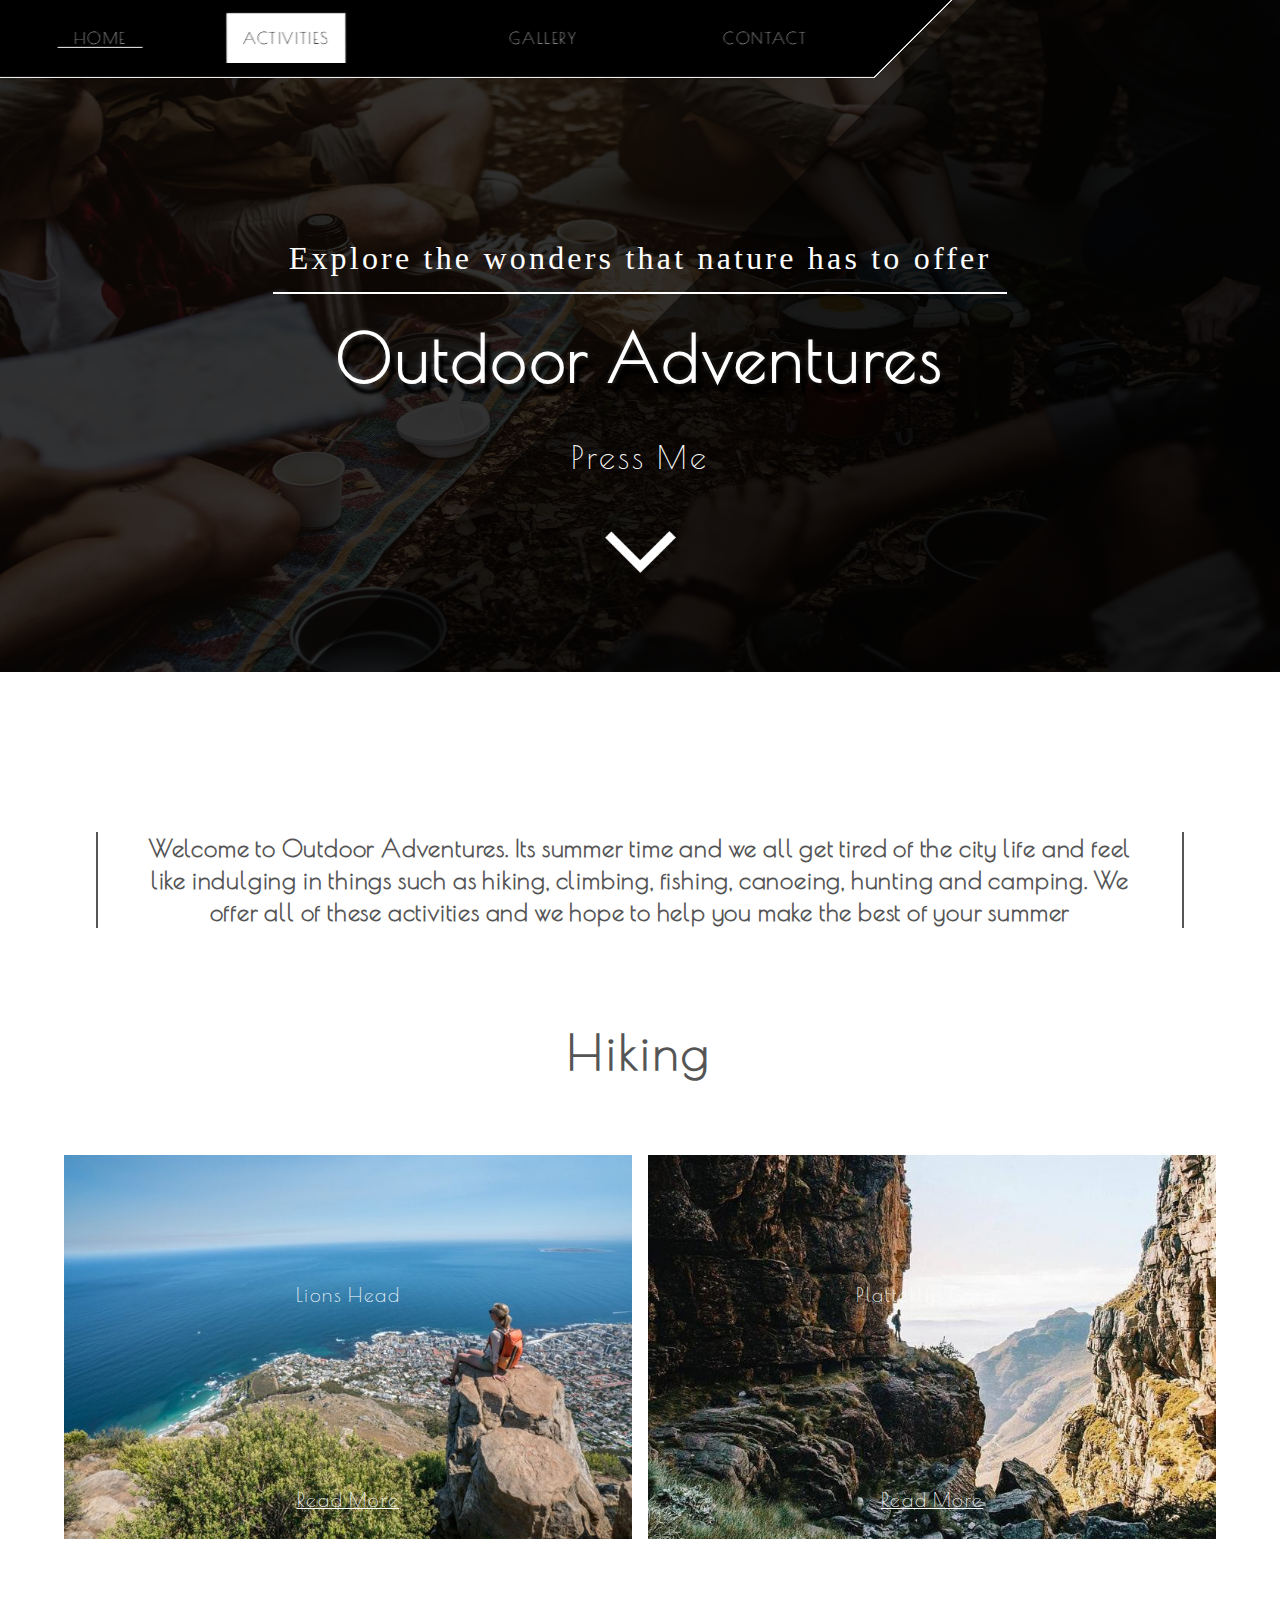
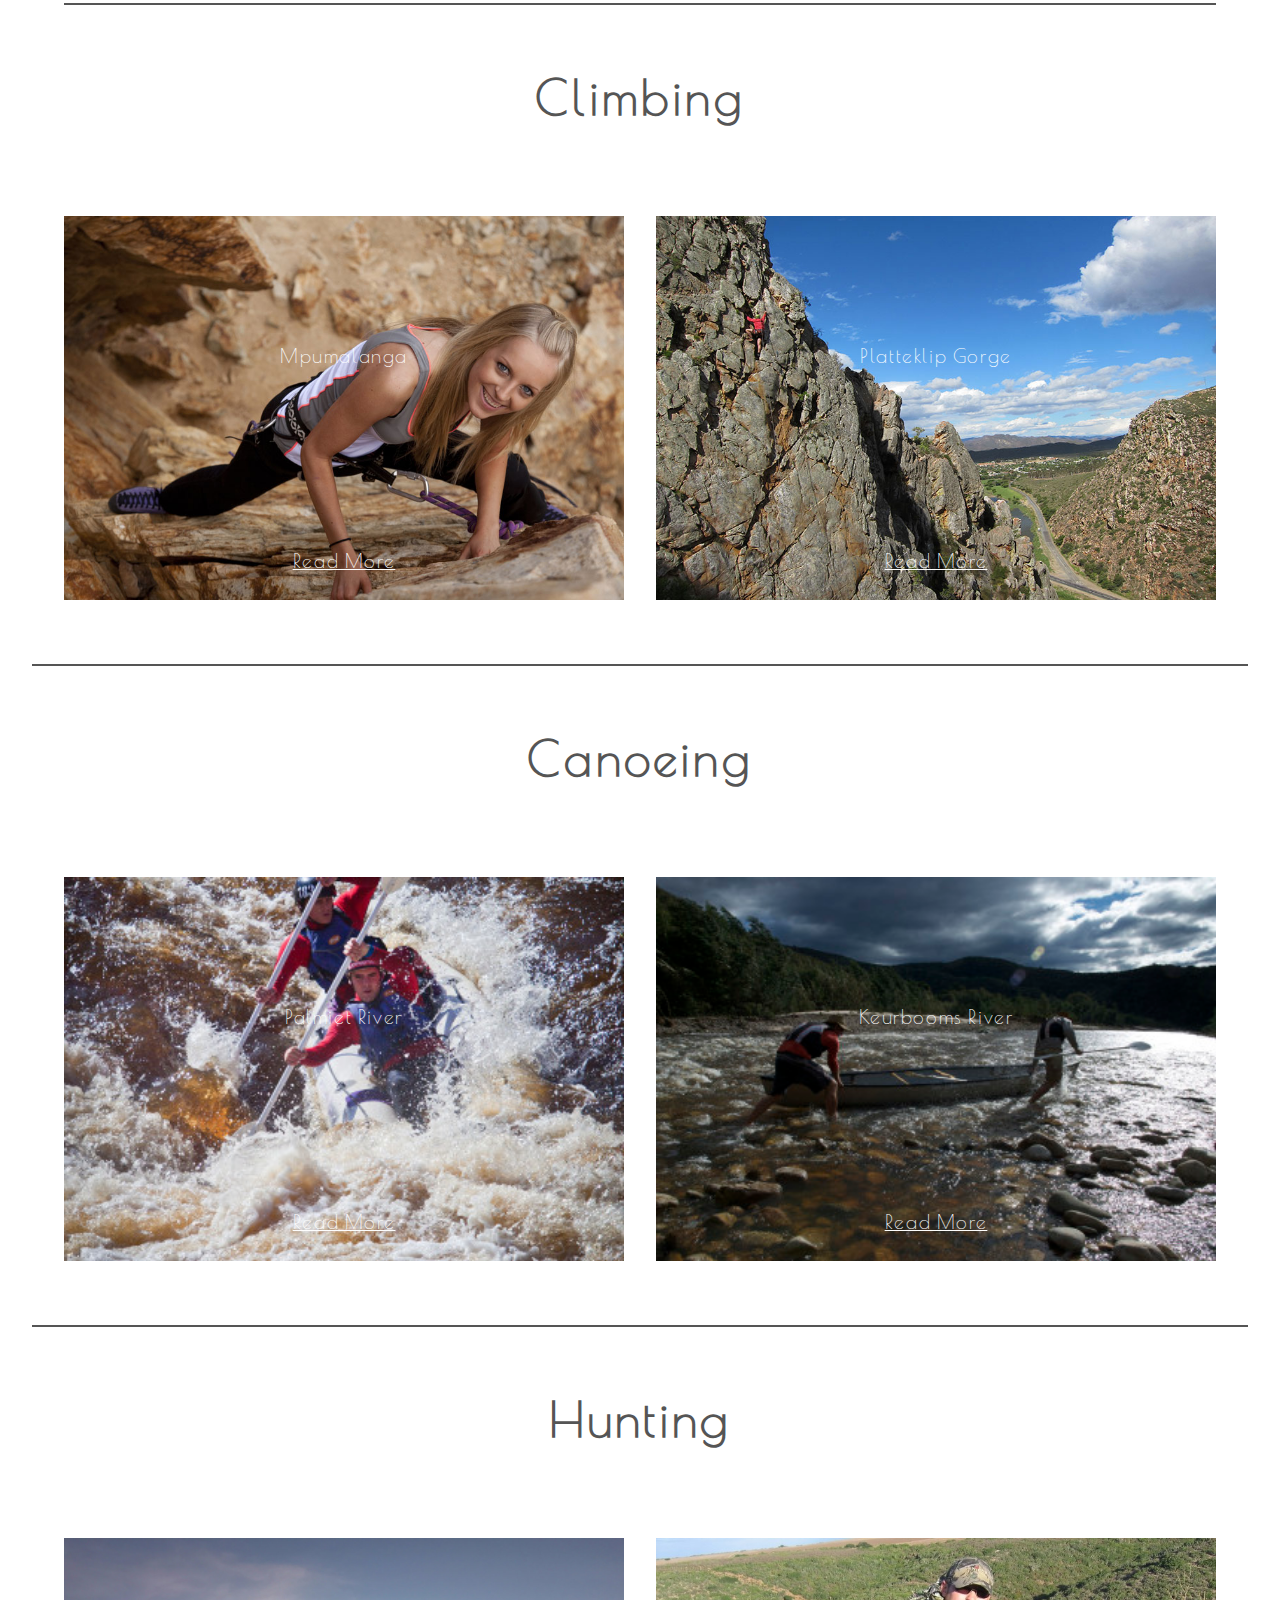
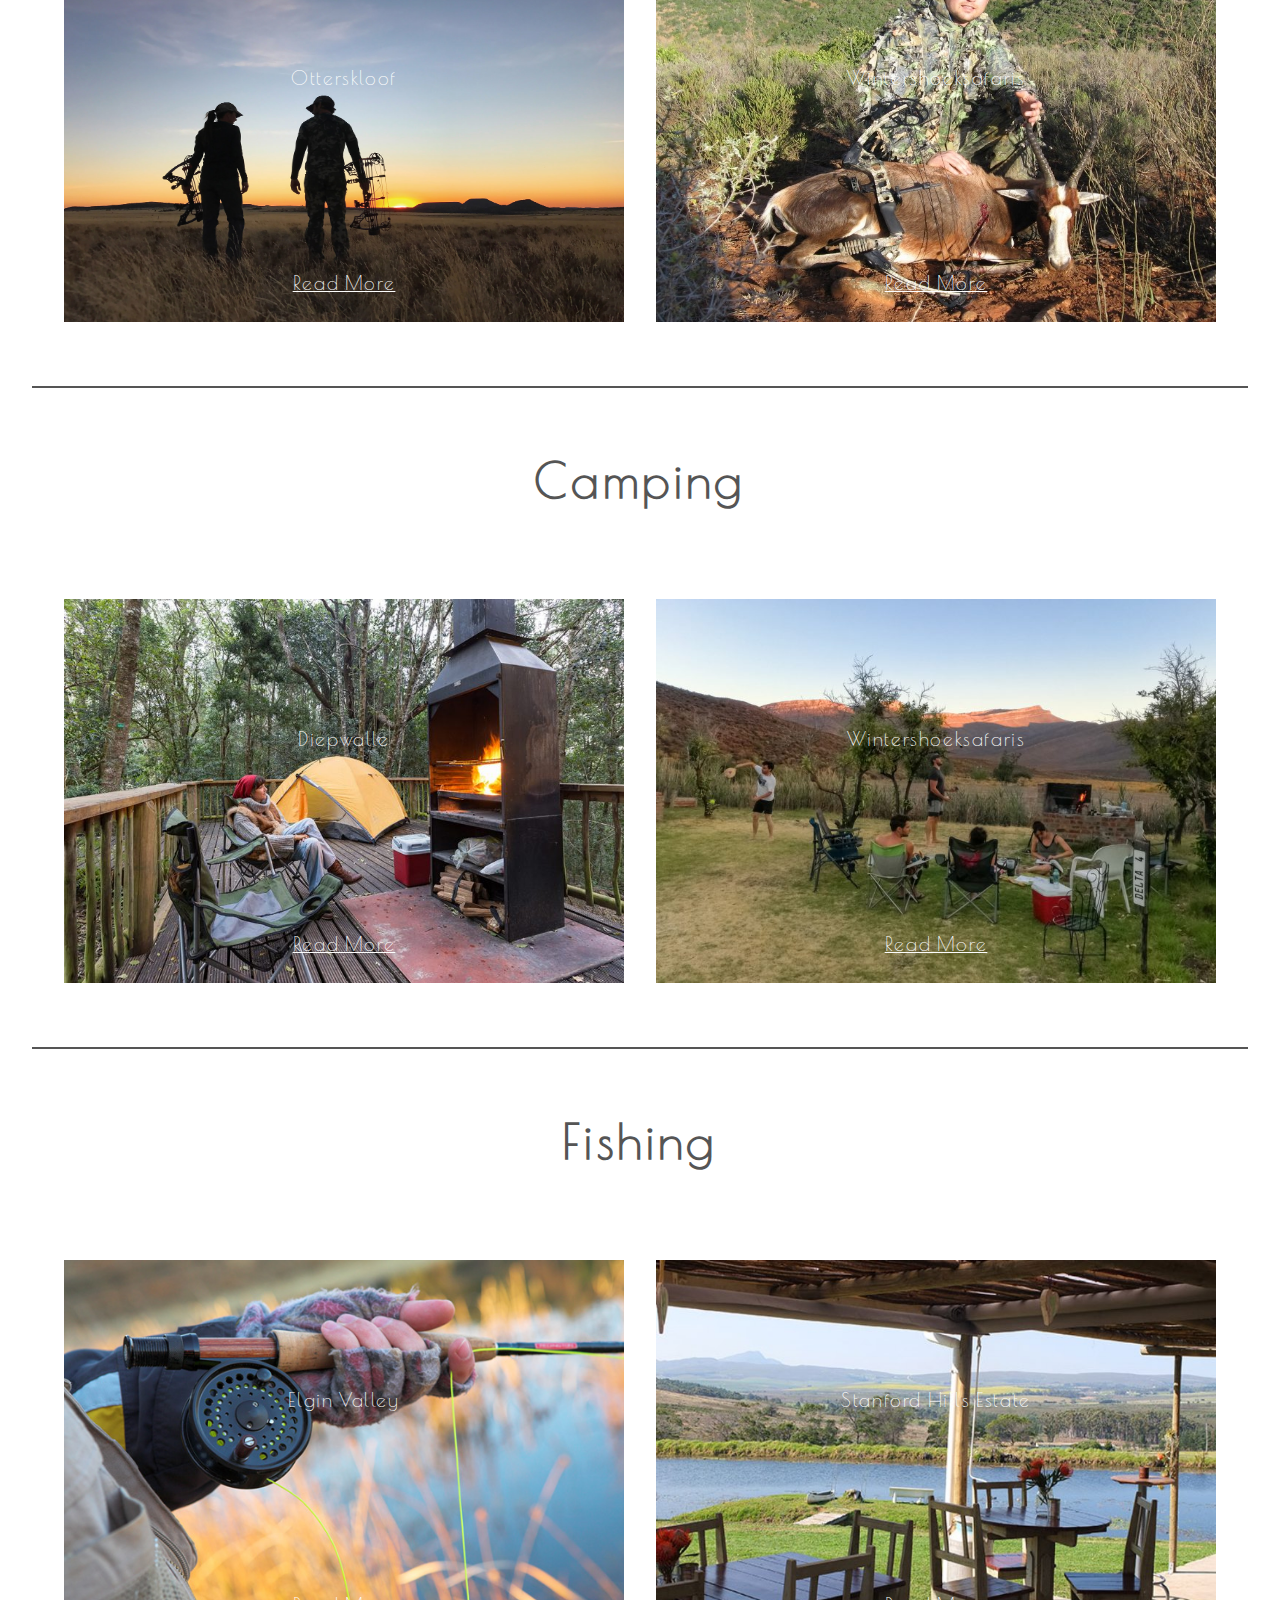
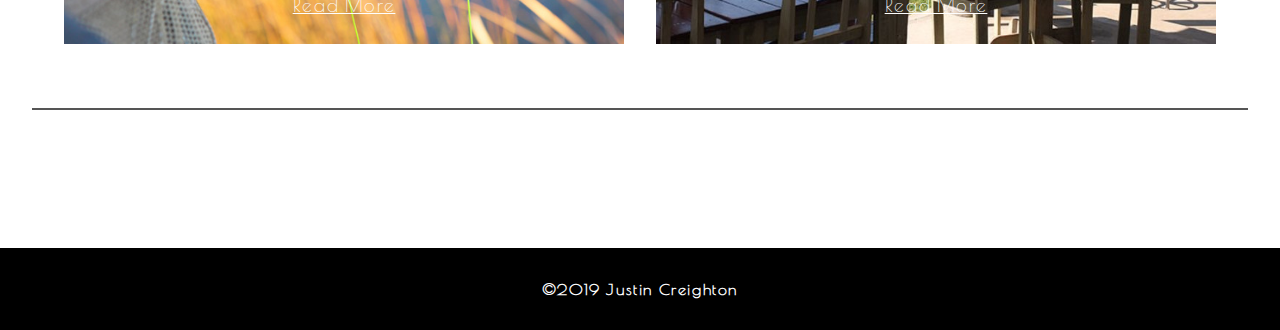
<file: index.html>
<!DOCTYPE html>
<html lang="en">
<head>
    <meta charset="UTF-8">
    <meta name="viewport" content="width=device-width, initial-scale=1.0">
    <meta http-equiv="X-UA-Compatible" content="ie=edge">
    <title>Outdoor Adventures</title>
    <link rel="stylesheet" href="css/main.css">
    <link href="https://fonts.googleapis.com/css?family=Roboto" rel="stylesheet">
    <link href="https://fonts.googleapis.com/css?family=Fredoka+One|Poiret+One" rel="stylesheet">
    <link rel="stylesheet" href="https://use.fontawesome.com/releases/v5.7.1/css/all.css" integrity="sha384-fnmOCqbTlWIlj8LyTjo7mOUStjsKC4pOpQbqyi7RrhN7udi9RwhKkMHpvLbHG9Sr" crossorigin="anonymous">
</head>
<body class="home-page">
    <div class="wrapper">
        <div class="navbar-toggle" onclick="navToggle()">
            <i class="fas fa-ellipsis-h"></i>
        </div>
        <header class="main-header">
            <nav class="navbar" id="navbar">
                <ul>
                    <li>
                        <a class="active" href="#">home</a>
                    </li>
                    <div class="dropdown">
                        <a href="#"><span class="menu">activities</span></a>
                        <div class="dropdown-content">
                            <a href="#hiking">hiking</a>
                            <a href="#climbing">climbing</a>
                            <a href="#canoe">canoeing</a>
                            <a href="#hunting">hunting</a>
                            <a href="#camping">camping</a>
                            <a href="#fishing">fishing</a>
                        </div>
                    </div> 
                    <li>
                        <a href="gallery.html">gallery</a>
                    </li>
                    <li>
                        <a href="contact.html">contact</a>
                    </li>
                </ul>
            </nav>
            <div class="heading">
                <span class="main-title">Explore the wonders that nature has to offer</span>
                <h1 class="main-heading">Outdoor Adventures</h1>
                <div class="down">
                    <p>Press Me</p>
                    <a href="#intro"><img class="arrow" src="images/icons/white-down-arrow-png-2.png" alt="Down arrow"></a>
                </div>
            </div>    
        </header>

        <main id="intro" class="hiking">
            <p class="intro">
                Welcome to Outdoor Adventures. Its summer time and we all get tired of the city life and feel like indulging in things such  as hiking, climbing, fishing, canoeing, hunting and camping. We offer all of these activities and we hope to help you make the best of your summer
            </p>

            <!-- THIS SECTIONS IS FOR THE HIKING ACTIVITIES AND INFORMATIONS -->

            <h2 id="hiking" class="heading-1">Hiking</h2>
            <div class="box-1 bg-1">
                <div class="act-1">
                    <p class="slide">Lions Head</p>
                    <p class="info">The distinct slope next to Table Mountain known as Lion’s Head offers magnificent views of the city, Table Bay and the     Atlantic Ocean, making it a top spot for Instagrammers.
                    </p>
                    <p class="read-more">
                        <a href="https://www.sa-venues.com/activities/hiking.php">Read More</a>
                    </p>
                </div>
            </div>    
            <div class="box-2 bg-2">
                <div class="act-2">
                    <p class="slide">Platteklip Gorge</p>
                    <p class="info">Probably the second most well-known hiking trail in Cape Town (after Lion’s Head), Platteklip is not so easygoing,         despite its popularity.
                    </p>
                    <p class="read-more">
                        <a href="https://www.sa-venues.com/activities/hiking.php">Read More</a>
                    </p>
                </div>
            </div>   
        </main>




        <!-- THIS SECTION IS FOR THE CLIMBING ACTIVITIES AND INFORMATION -->

        <main class="activities">
            <h2 id="climbing" class="headings">Climbing</h2>
            <div class="content-1 bg-3">
                <div class="act-3">
                    <p class="slide">Mpumalanga</p>
                    <p class="info">Visitors from all over the world flock to Mpumalanga which offers some of the best rock climbing in the world and           contains the famed Waterval Boven Mountain.
                    </p>
                    <p class="read-more">
                        <a href="https://www.sa-venues.com/activities/rock-climbing.php">Read More</a>
                    </p>
                </div>
            </div>    

            <div class="content-2 bg-4">
                <div class="act-4">
                    <p class="slide">Platteklip Gorge</p>
                    <p class="info">Rock climbing is a firm favourite amongst outdoor enthusiasts as it boasts the splendour of the natural environ while       making little or no negative impact on the land, water or air. 
                    </p>
                    <p class="read-more">
                        <a href="https://www.sa-venues.com/activities/rock-climbing.php">Read More</a>
                    </p>
                </div>
            </div>  
        </main> 




        <!-- THIS SECTION FOR CANOEING -->

        <main class="activities">
            <h2 id="canoe" class="headings">Canoeing</h2>
            <div class="content-1 bg-5">
                <div class="act-5">
                    <p class="slide">Palmiet River</p>
                    <p class="info">The scenery is breathtaking as the mountains tower over you, and the lush green nature reserve stretches as far as the     eye can see. 
                    </p>
                    <p class="read-more">
                        <a href="https://www.sa-venues.com/activities/canoeing.php">Read More</a>
                    </p>
                </div>
                
            </div>    
            <div class="content-2 bg-6">
                <div class="act-6">
                    <p class="slide">Keurbooms River</p>
                    <p class="info">Keurbooms River Nature Reserve, a World Heritage Site, is an exquisite, small reserve of just 740 hectares located in      the lush Garden Route region just outside Plettenberg Bay.
                    </p>
                    <p class="read-more">
                        <a href="https://www.sa-venues.com/activities/canoeing.php">Read More</a>
                    </p>
                </div>
                
            </div>  
        </main>




        <!-- THIS SECTION IS FOR HUNTING -->

        <main class="activities">
            <h2 id="hunting" class="headings">Hunting</h2>
            <div class="content-1 bg-7">
                <div class="act-7">
                    <p class="slide">Otterskloof</p>
                    <p class="info">The scenery is breathtaking as the mountains tower over you, and the lush green nature reserve stretches as far as the      eye can see. 
                    </p>
                    <p class="read-more">
                        <a href="http://sahunting.co.za/portfolio-type/western-cape-01/">Read More</a>
                    </p>
                </div>
                
            </div>    
            <div class="content-2 bg-8">
                <div class="act-8">
                    <p class="slide">Wintershoeksafaris</p>
                    <p class="info">Wintershoek Safaris offers the dedicated bow hunter some of the best bow hunting that Southern Africa has to offer.
                    </p>
                    <p class="read-more">
                        <a href="http://sahunting.co.za/portfolio-type/western-cape-01/">Read More</a>
                    </p>
                </div>
            </div>  
        </main>




        <!-- THIS IS THE SECTION FOR CAMPING -->

        <main class="activities">
            <h2 id="camping" class="headings">Camping</h2>
            <div class="content-1 bg-9">
                <div class="act-9">
                    <p class="slide">Diepwalle</p>
                    <p class="info">
                        Deep inside the Knysna forest, 10 beautifully constructed wooden decks perch beneath the indigenous canopy. 
                    </p>
                    <p class="read-more">
                        <a href="https://www.sa-venues.com/caravan_parks_camping.html">Read More</a>
                    </p>
                </div>
               
            </div>    
            <div class="content-2 bg-10">
                <div class="act-10">
                    <p class="slide">Wintershoeksafaris</p>
                    <p class="info">
                        Fancy a beautiful camping weekend, but could do without the prep? Cederberg Oasis is your answer. 
                    </p>
                    <p class="read-more">
                        <a href="https://www.sa-venues.com/caravan_parks_camping.html">Read More</a>
                    </p>
                </div>
            </div>  
        </main>




        <!-- THIS IS THE SECTION FOR FISHING -->

        <main class="activities">
            <h2 id="fishing" class="headings">Fishing</h2>
            <div class="content-1 bg-11">
                <div class="act-11">
                    <p class="slide">Elgin Valley</p>
                    <p class="info">
                        Should you dare to see if you could ever catch your own lunch try cast a line at one of the three trout dams stoked with Rainbow Trout. 
                    </p>
                    <p class="read-more">
                        <a href="https://www.sa-venues.com/south-africa-fishing-lodges.htm">Read More</a>
                    </p>
                </div>
               
            </div>    
            <div class="content-2 bg-12">
                <div class="act-12">
                    <p class="slide">Stanford Hills Estate</p>
                    <p class="info">Take a bit of a drive further out to the Stanford Hills Estate, located on the Weltevreden Farm as it will be a great      getaway opportunity for the whole family.
                    </p>
                    <p class="read-more">
                        <a href="https://www.sa-venues.com/south-africa-fishing-lodges.htm">Read More</a>
                    </p>
                </div>
               
            </div>  
        </main>
        <!-- THIS IS THE FOOTER -->
        <footer>
            <p>&copy;2019 Justin Creighton</p>
        </footer>
    </div>

    <script src="js/main.js"></script>
</body>
</html>
</file>
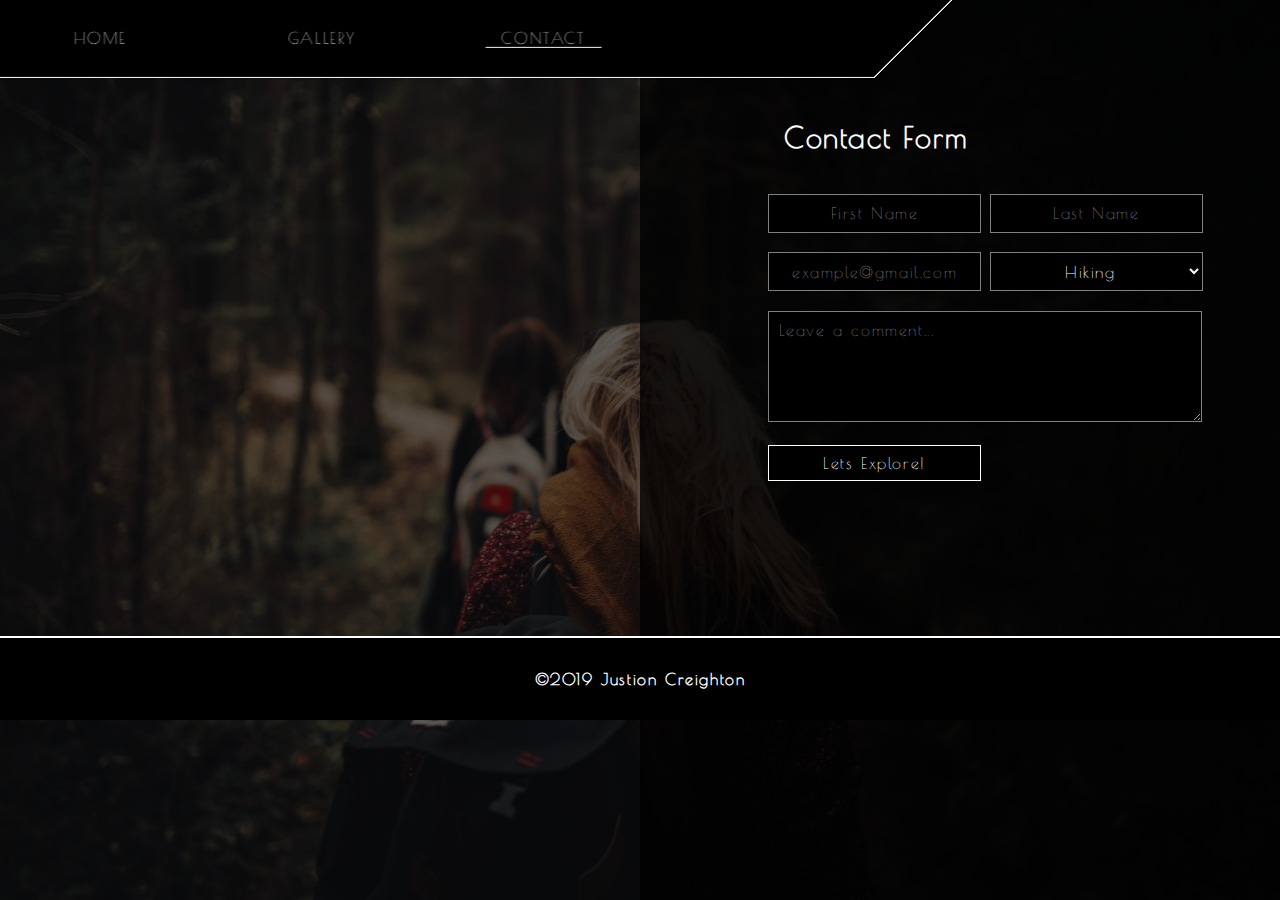
<file: contact.html>
<!DOCTYPE html>
<html lang="en">
<head>
    <meta charset="UTF-8">
    <meta name="viewport" content="width=device-width, initial-scale=1.0">
    <meta http-equiv="X-UA-Compatible" content="ie=edge">
    <title>Contact Page</title>
    <link rel="stylesheet" href="css/main.css">
    <link rel="stylesheet" href="https://use.fontawesome.com/releases/v5.7.1/css/all.css" integrity="sha384-fnmOCqbTlWIlj8LyTjo7mOUStjsKC4pOpQbqyi7RrhN7udi9RwhKkMHpvLbHG9Sr" crossorigin="anonymous">
</head>
<body class="contact-form">
    <div class="wrapper">
        <div class="navbar-toggle" onclick="navToggle()">
            <i class="fas fa-ellipsis-h"></i>
        </div>
        <nav class="navbar" id="navbar">
            <ul>
                <li>
                    <a href="index.html">home</a>
                </li>
                <li>
                    <a href="gallery.html">gallery</a>
                </li>
                <li>
                    <a class="active" href="contact.html">contact</a>
                </li>
            </ul>
        </nav>

        <!-- COMPANY DETAILS -->
        <section class="contact">
            <aside class="details">
                <div class="icon icon-1">
                    <i class="fab fa-facebook-square"></i>
                    <span>Follow us on Facebook</span>
                </div>
                <div class="icon icon-2">
                    <i class="fas fa-phone-square"></i>
                    <span>Contact us on 0718553569</span>
                </div>
                <div class="icon icon-3">
                    <i class="fab fa-google-plus-g"></i>
                    <span>soulcali789@gmail.com</span>
                </div>
            </aside>

            <!-- CONTACT FORM SECTION -->
            <div class="cont-form">
                <h2 class="head">Contact Form</h2>
                <form action="POST" class="personal-info">
                    <p class="first-last-name">
                        <input type="text" name="firstname" placeholder="First Name" required>
                        <input type="text" name="lastname" placeholder="Last Name" required>
                        
                    </p>
                    <p class="email">
                        <input type="email" name="email" placeholder="example@gmail.com">
                        <select name="activities">
                            <option value="hiking">Hiking</option>
                            <option value="climbing">Climbing</option>
                            <option value="canoeing">Canoeing</option>
                            <option value="hunting">Hunting</option>
                            <option value="camping">Camping</option>
                            <option value="fishing">Fising</option>
                        </select>
                    </p>

                    <p class="message">
                        <textarea name="message" rows="5" cols="30" placeholder="Leave a comment..."></textarea>
                    </p>
                    
                    <p class="submit">
                        <input type="button" value="Lets Explore!">
                    </p>
                </form>
            </div>
        </section>
        <!-- THIS IS THE FOOTER -->

        <footer class="contact-footer">
            <p>&copy;2019 Justion Creighton</p>
        </footer>
    </div>
    <script src="js/main.js"></script>
</body>
</html>
</file>
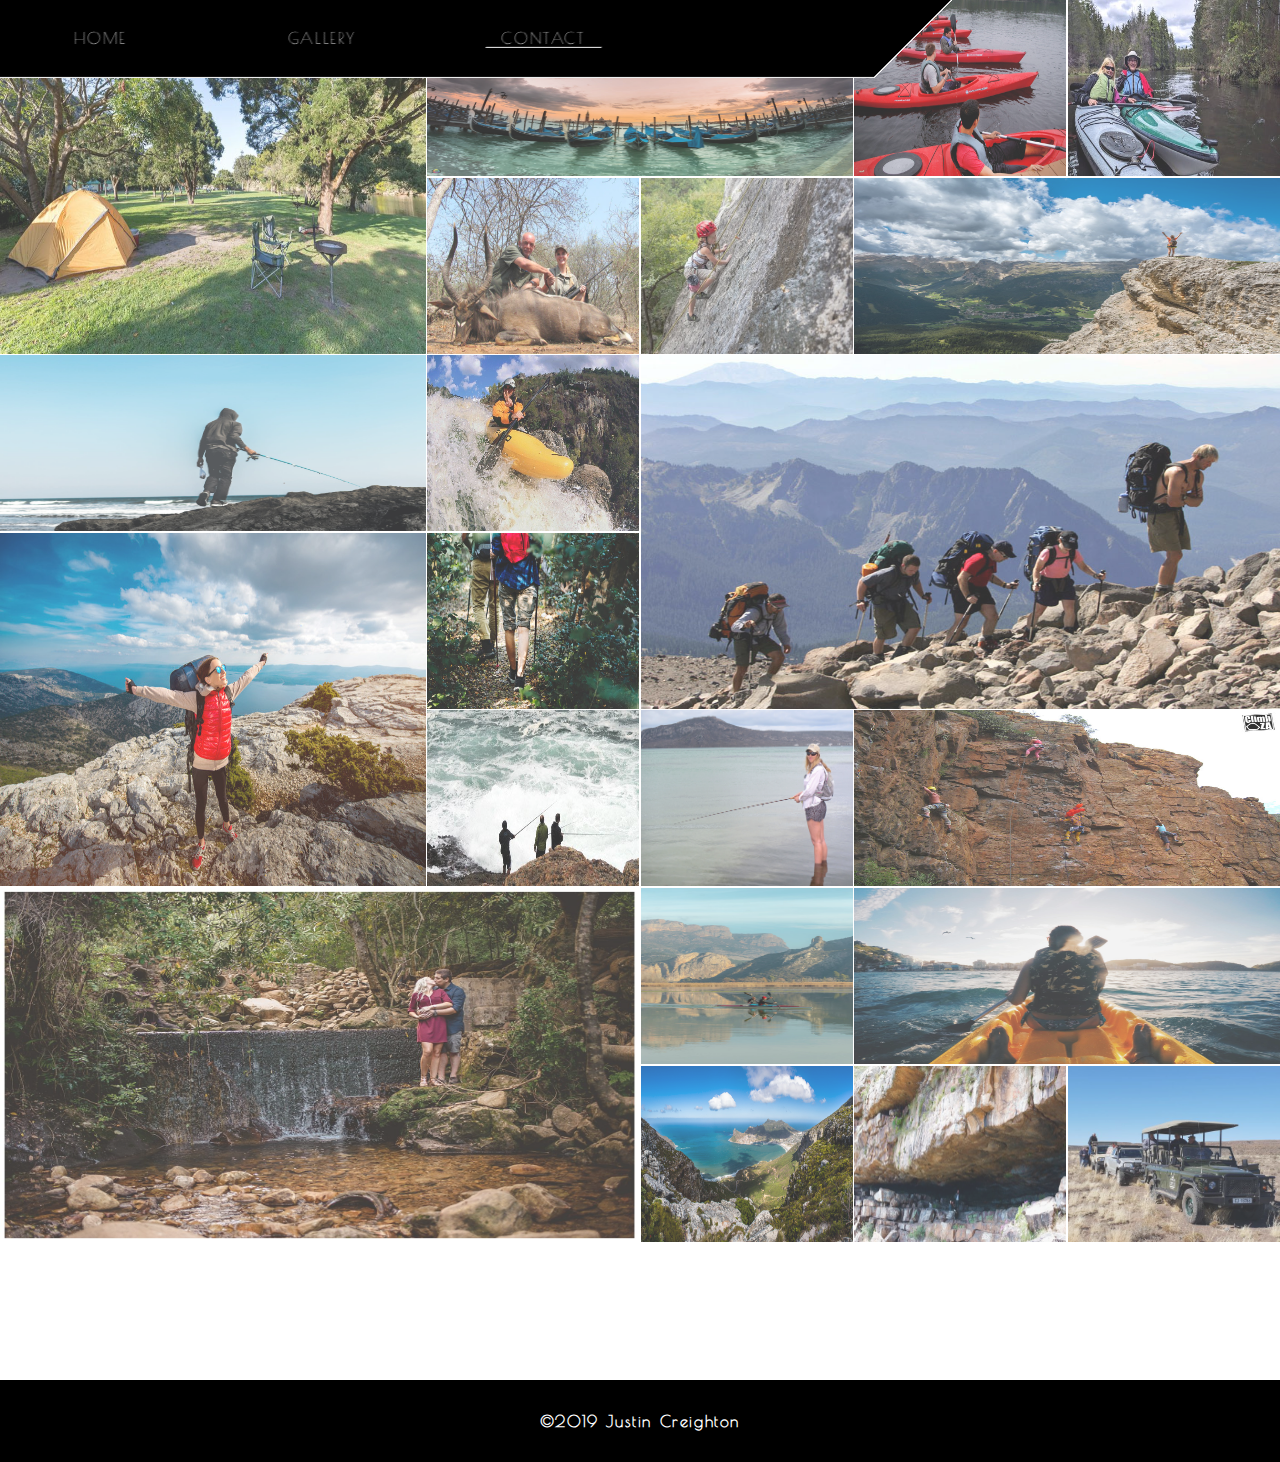
<file: gallery.html>
<!DOCTYPE html>
<html lang="en">
<head>
    <meta charset="UTF-8">
    <meta name="viewport" content="width=device-width, initial-scale=1.0">
    <meta http-equiv="X-UA-Compatible" content="ie=edge">
    <title>Gallery</title>
    <link rel="stylesheet" href="css/main.css">
    <link rel="stylesheet" href="https://use.fontawesome.com/releases/v5.7.1/css/all.css" integrity="sha384-fnmOCqbTlWIlj8LyTjo7mOUStjsKC4pOpQbqyi7RrhN7udi9RwhKkMHpvLbHG9Sr" crossorigin="anonymous">
</head>
<body>
    <!-- THIS IS THE WRAPPER -->
    <div class="wrapper">
        <div class="navbar-toggle" onclick="navToggle()">
            <i class="fas fa-ellipsis-h"></i>
        </div>
        <nav class="navbar" id="navbar">
            <ul>
                <li>
                    <a href="index.html">home</a>
                </li>
                <li>
                    <a href="gallery.html">gallery</a>
                </li>
                <li>
                    <a class="active" href="contact.html">contact</a>
                </li>
            </ul>
        </nav>

        <!-- THIS IS THE MASONRY GALLERY  -->
        <section class="gallery">
            <div class="item pic-1"><img src="images/gallery/Badensfontein Self-Catering and Camping, Montagu.jpg" alt=""></div>
            <div class="item pic-2"><img src="images/gallery/canoe.jpeg" alt=""></div>
            <div class="item pic-3"><img src="images/gallery/canoe2.jpeg" alt=""></div>
            <div class="item pic-4"><img src="images/gallery/canoeing.jpg" alt=""></div>
            <div class="item pic-5"><img src="images/gallery/cape-town-hunting-safari.jpg" alt=""></div>
            <div class="item pic-6"><img src="images/gallery/city-rock-capetown.jpg" alt=""></div>
            <div class="item pic-7"><img src="images/gallery/climbing3.jpg" alt=""></div>
            <div class="item pic-8"><img src="images/gallery/fishing.jpeg" alt=""></div>
            <div class="item pic-9"><img src="images/gallery/gravity-adventures.jpg" alt=""></div>
            <div class="item pic-10"><img src="images/gallery/hiking.jpg" alt=""></div>
            <div class="item pic-11"><img src="images/gallery/hiking2.jpg" alt=""></div>
            <div class="item pic-12"><img src="images/gallery/hiking3.jpeg" alt=""></div>
            <div class="item pic-13"><img src="images/gallery/jacobs-bay-or-bluewaterbay.jpg" alt=""></div>
            <div class="item pic-14"><img src="images/gallery/Langebaan.jpg" alt=""></div>
            <div class="item pic-15"><img src="images/gallery/montagu.jpg" alt=""></div>
            <div class="item pic-16"><img src="images/gallery/newlands-forest.jpg" alt=""></div>
            <div class="item pic-17"><img src="images/gallery/pexels-photo-1768866.jpeg" alt=""></div>
            <div class="item pic-18"><img src="images/gallery/pexels-photo-933843.jpeg" alt=""></div>
            <div class="item pic-19"><img src="images/gallery/silvermine.jpg" alt=""></div>
            <div class="item pic-20"><img src="images/gallery/woodstock_cave_hike.jpg" alt=""></div>
            <div class="item pic-21"><img src="images/gallery/zoetvlei-safari.jpg" alt=""></div>
        </section>


        <!-- THIS IS THE FOOTER -->
        <footer>
            <p>&copy;2019 Justin Creighton</p>
        </footer>
        <script src="js/main.js"></script>
    </div>
</body>
</html>
</file>
<file: css/main.css>
.navbar {
  width: 70vw;
  padding: 0.5rem;
  padding-left: 2rem;
  padding-right: 2rem;
  background: black;
  transform: skew(-45deg);
  border-bottom: 1px solid white;
  border-right: 1px solid white;
  position: fixed;
  margin-left: -3rem;
  z-index: 1000; }

.navbar ul {
  list-style: none;
  display: grid;
  grid-template-columns: repeat(4, 1fr);
  transform: skew(45deg);
  padding: 0.3rem; }

.navbar a {
  text-decoration: none;
  color: rgba(255, 255, 255, 0.65);
  text-transform: uppercase;
  letter-spacing: 0.1rem;
  padding: 1rem;
  text-align: left;
  font-family: 'Poiret One', cursive; }
.navbar li {
  text-align: center; }
.navbar .active {
  border-bottom: 1px solid white;
  padding: 0 1rem; }

.navbar a:hover {
  color: white;
  text-shadow: 2px 2px 60px white, -2px -2px 60px white; }

.dropdown .dropdown .dropbtn {
  font-size: 16px;
  border: none;
  outline: none;
  color: black;
  font-family: inherit;
  margin: 0; }
.dropdown .dropdown-content {
  padding-top: 1.5rem;
  display: none;
  position: absolute;
  width: 10rem;
  height: 0; }
.dropdown .dropdown-content a {
  display: block;
  border-bottom: 0.3px solid black;
  background: rgba(0, 0, 0, 0.8);
  color: white; }
.dropdown .dropdown-content a:hover {
  display: block;
  border-bottom: 0.3px solid black;
  background: white;
  color: black;
  font-weight: bolder; }
.dropdown .menu {
  background: white;
  padding: 1rem;
  color: black; }

.dropdown:hover .dropdown-content {
  display: block; }

.down p {
  animation: fade 2s ease infinite;
  font-family: 'Poiret One', cursive; }

.navbar-toggle {
  position: fixed;
  display: none;
  top: 1rem;
  right: 1rem;
  z-index: 5000; }
  .navbar-toggle i {
    color: #fdfdfd;
    font-size: 1.8rem; }

@keyframes fade {
  0% {
    opacity: 1; }
  50% {
    opacity: 0; }
  100% {
    opacity: 1; } }
.arrow {
  width: 6rem;
  height: 6rem;
  animation: move 2s linear infinite; }
@keyframes move {
  0% {
    margin-top: 4rem; }
  50% {
    margin-top: 0; }
  100% {
    margin-top: 4rem; } }
.act-1 {
  background: linear-gradient(rgba(0, 0, 0, 0), rgba(0, 0, 0, 0)), url(../images/lions-head.jpg);
  width: 100%;
  background-size: 100% 100%;
  height: 24rem; }

.act-2 {
  background: linear-gradient(rgba(0, 0, 0, 0), rgba(0, 0, 0, 0)), url(../images/plattekli-gorge.jpg);
  width: 100%;
  background-size: 100% 100%;
  height: 24rem; }

.act-3 {
  background: linear-gradient(rgba(0, 0, 0, 0), rgba(0, 0, 0, 0)), url(../images/climbing4.jpg);
  width: 100%;
  background-size: 100% 100%;
  height: 24rem; }

.act-4 {
  background: linear-gradient(rgba(0, 0, 0, 0), rgba(0, 0, 0, 0)), url(../images/climbing5.jpg);
  width: 100%;
  background-size: 100% 100%;
  height: 24rem; }

.act-5 {
  background: linear-gradient(rgba(0, 0, 0, 0), rgba(0, 0, 0, 0)), url(../images/canoe4.jpg);
  width: 100%;
  background-size: 100% 100%;
  height: 24rem; }

.act-6 {
  background: linear-gradient(rgba(0, 0, 0, 0), rgba(0, 0, 0, 0)), url(../images/canoe5.jpg);
  width: 100%;
  background-size: 100% 100%;
  height: 24rem; }

.act-7 {
  background: linear-gradient(rgba(0, 0, 0, 0), rgba(0, 0, 0, 0)), url(../images/hunting1.jpg);
  width: 100%;
  background-size: 100% 100%;
  height: 24rem; }

.act-8 {
  background: linear-gradient(rgba(0, 0, 0, 0), rgba(0, 0, 0, 0)), url(../images/lasarus-game-farm.jpg);
  width: 100%;
  background-size: 100% 100%;
  height: 24rem; }

.act-9 {
  background: linear-gradient(rgba(0, 0, 0, 0), rgba(0, 0, 0, 0)), url(../images/camping.jpg);
  width: 100%;
  background-size: 100% 100%;
  height: 24rem; }

.act-10 {
  background: linear-gradient(rgba(0, 0, 0, 0), rgba(0, 0, 0, 0)), url(../images/camping1.jpg);
  width: 100%;
  background-size: 100% 100%;
  height: 24rem; }

.act-11 {
  background: linear-gradient(rgba(0, 0, 0, 0), rgba(0, 0, 0, 0)), url(../images/fishing1.jpg);
  width: 100%;
  background-size: 100% 100%;
  height: 24rem; }

.act-12 {
  background: linear-gradient(rgba(0, 0, 0, 0), rgba(0, 0, 0, 0)), url(../images/fishing2.jpg);
  width: 100%;
  background-size: 100% 100%;
  height: 24rem; }

.slide {
  padding: 2rem; }

.info {
  height: 6rem;
  text-align: center;
  opacity: 0;
  padding: 0 1rem;
  transition: opacity 0.5s ease-out;
  margin: 0; }

.bg-1:hover .act-1 {
  background: linear-gradient(rgba(0, 0, 0, 0.6), rgba(0, 0, 0, 0.6)), url(../images/lions-head.jpg);
  width: 100%;
  background-size: 100% 100%; }

.bg-2:hover .act-2 {
  background: linear-gradient(rgba(0, 0, 0, 0.6), rgba(0, 0, 0, 0.6)), url(../images/plattekli-gorge.jpg);
  width: 100%;
  background-size: 100% 100%; }

.bg-3:hover .act-3 {
  background: linear-gradient(rgba(0, 0, 0, 0.6), rgba(0, 0, 0, 0.6)), url(../images/climbing4.jpg);
  width: 100%;
  background-size: 100% 100%; }

.bg-4:hover .act-4 {
  background: linear-gradient(rgba(0, 0, 0, 0.6), rgba(0, 0, 0, 0.6)), url(../images/climbing5.jpg);
  width: 100%;
  background-size: 100% 100%; }

.bg-5:hover .act-5 {
  background: linear-gradient(rgba(0, 0, 0, 0.6), rgba(0, 0, 0, 0.6)), url(../images/canoe4.jpg);
  width: 100%;
  background-size: 100% 100%; }

.bg-6:hover .act-6 {
  background: linear-gradient(rgba(0, 0, 0, 0.6), rgba(0, 0, 0, 0.6)), url(../images/canoe5.jpg);
  width: 100%;
  background-size: 100% 100%; }

.bg-7:hover .act-7 {
  background: linear-gradient(rgba(0, 0, 0, 0.6), rgba(0, 0, 0, 0.6)), url(../images/hunting1.jpg);
  width: 100%;
  background-size: 100% 100%; }

.bg-8:hover .act-8 {
  background: linear-gradient(rgba(0, 0, 0, 0.6), rgba(0, 0, 0, 0.6)), url(../images/lasarus-game-farm.jpg);
  width: 100%;
  background-size: 100% 100%; }

.bg-9:hover .act-9 {
  background: linear-gradient(rgba(0, 0, 0, 0.6), rgba(0, 0, 0, 0.6)), url(../images/camping.jpg);
  width: 100%;
  background-size: 100% 100%; }

.bg-10:hover .act-10 {
  background: linear-gradient(rgba(0, 0, 0, 0.6), rgba(0, 0, 0, 0.6)), url(../images/camping1.jpg);
  width: 100%;
  background-size: 100% 100%; }

.bg-11:hover .act-11 {
  background: linear-gradient(rgba(0, 0, 0, 0.6), rgba(0, 0, 0, 0.6)), url(../images/fishing1.jpg);
  width: 100%;
  background-size: 100% 100%; }

.bg-12:hover .act-12 {
  background: linear-gradient(rgba(0, 0, 0, 0.6), rgba(0, 0, 0, 0.6)), url(../images/fishing2.jpg);
  width: 100%;
  background-size: 100% 100%; }

.slide {
  text-align: center;
  padding-top: 8rem;
  transition: opacity 0.5s ease-out, margin-left 0.5s ease-out; }

.content-1:hover .slide {
  margin-left: 8rem;
  opacity: 0;
  transition: opacity 0.5s ease-out, margin-left 0.5s ease-out; }

.content-2:hover .slide {
  margin-left: 8rem;
  opacity: 0;
  transition: opacity 0.5s ease-out, margin-left 0.5s ease-out; }

.box-1:hover .slide {
  margin-left: 8rem;
  opacity: 0;
  transition: opacity 0.5s ease-out, margin-left 0.5s ease-out; }

.box-2:hover .slide {
  margin-left: 8rem;
  opacity: 0;
  transition: opacity 0.5s ease-out, margin-left 0.5s ease-out; }

.content-1:hover .info {
  opacity: 1;
  transition: opacity 0.5s ease-out; }

.content-2:hover .info {
  opacity: 1;
  transition: opacity 0.5s ease-out; }

.box-1:hover .info {
  opacity: 1;
  transition: opacity 0.5s ease-out; }

.box-2:hover .info {
  opacity: 1;
  transition: opacity 0.5s ease-out; }

.read-more {
  text-align: center;
  padding: 2rem;
  margin: 0;
  color: #fdfdfd;
  text-decoration: underline; }
  .read-more a:link {
    color: #fdfdfd; }
  .read-more a:hover {
    color: #ffb300; }

.details {
  margin-top: 4rem;
  padding: rem; }

.icon i {
  font-size: 5rem;
  padding: 2rem 0 2rem 0;
  width: 4rem;
  height: 4rem; }

.icon span {
  margin-left: 1rem;
  opacity: 0;
  transition: margin-left 1s ease-out, opacity 1s ease-out; }

.icon:hover span {
  margin-left: 4rem;
  opacity: 1;
  transition: margin-left 0.3s ease-out, opacity 0.3s ease-out; }

@font-face {
  font-family: 'Poiret One';
  src: url(../fonts/PoiretOne-Regular.ttf); }
html {
  scroll-behavior: smooth;
  height: 100vh; }

body {
  margin: 0;
  padding: 0; }

.wrapper {
  width: 100%;
  overflow: hidden; }

.main-header {
  background: linear-gradient(-45deg, rgba(0, 0, 0, 0.9) 50%, rgba(0, 0, 0, 0.8) 50%), url(../images/camping.jpeg);
  background-size: 100% 100%;
  background-repeat: no-repeat;
  width: 100%;
  height: 42rem;
  color: white; }

.heading {
  text-align: center;
  padding-top: 15rem;
  font-size: 2rem;
  letter-spacing: 0.2rem; }

.main-title {
  padding: 0 1rem 1rem 1rem;
  border-bottom: 2px solid white; }

.main-heading {
  font-family: 'Poiret One', cursive;
  text-shadow: 5px 10px 3px black, 0 0 5px rgba(255, 255, 255, 0.2); }

footer {
  font-family: 'Poiret One', cursive;
  letter-spacing: 0.1rem;
  font-weight: bold;
  color: white;
  text-align: center;
  background: black;
  border-top: 2px solid white;
  padding: 1rem;
  margin-top: 8.5rem; }

.hiking {
  border-bottom: 2px solid #555555;
  padding-bottom: 4rem;
  display: grid;
  margin-left: 4rem;
  margin-right: 4rem;
  grid-gap: 1rem;
  grid-template-columns: repeat(2, 1fr);
  grid-template-areas: "intro intro" "hiking hiking" "box-1 box-2"; }

.intro {
  grid-area: intro;
  margin: 10rem 2rem 5rem 2rem;
  padding: 0 2rem;
  font-family: 'Poiret One', cursive;
  font-family: 'Poiret One' cursive;
  font-weight: bolder;
  font-size: 1.5rem;
  color: #555555;
  text-align: center;
  letter-spacing: 0.05rem;
  line-height: 2rem;
  border-left: 2px solid #555555;
  border-right: 2px solid #555555; }

.heading-1 {
  margin-top: 0;
  color: #555555;
  font-family: 'Poiret One', cursive;
  font-size: 3rem;
  text-align: center;
  font-weight: bold;
  letter-spacing: 0.2rem;
  grid-area: hiking; }

.box-1 {
  color: white;
  font-family: 'Poiret One', cursive;
  font-size: 1.2rem;
  letter-spacing: 0.1rem;
  line-height: 1.6rem; }

.box-2 {
  color: white;
  font-family: 'Poiret One', cursive;
  font-size: 1.2rem;
  letter-spacing: 0.1rem;
  line-height: 1.6rem; }

.activities {
  border-bottom: 2px solid #555555;
  margin: 2rem;
  padding: 2rem;
  padding-bottom: 4rem;
  display: grid;
  grid-gap: 2rem;
  grid-template-columns: repeat(2, 1fr);
  grid-template-areas: "clmb clmb" "box-3 box-4"; }

.headings {
  grid-area: clmb;
  margin-top: 0;
  color: #555555;
  font-family: 'Poiret One', cursive;
  font-size: 3rem;
  text-align: center;
  font-weight: bold;
  letter-spacing: 0.2rem; }

.content-1 {
  grid-area: box-3;
  color: white;
  font-family: 'Poiret One', cursive;
  font-size: 1.2rem;
  letter-spacing: 0.1rem;
  line-height: 1.6rem; }

.content-2 {
  grid-area: box-4;
  color: white;
  font-family: 'Poiret One', cursive;
  font-size: 1.2rem;
  letter-spacing: 0.1rem;
  line-height: 1.6rem; }

.gallery {
  padding: 2rem 0 1rem 0;
  display: grid;
  grid-gap: 0.1rem;
  grid-template-columns: repeat(6, 1fr);
  grid-template-rows: repeat(7, 11rem);
  padding-top: 6rem; }

.item img {
  width: 100%;
  height: 100%; }

.item {
  transition: opacity 1s ease-out;
  opacity: 0.8; }
  .item.item:hover {
    transition: opacity 0.5s ease-out;
    opacity: 1; }

.pic-1 {
  grid-column: span 2;
  grid-row: span 2; }

.pic-2 {
  grid-column: span 2; }

.pic-7 {
  grid-column: span 2; }

.pic-8 {
  grid-column: span 2; }

.pic-10 {
  grid-column: span 3;
  grid-row: span 2; }

.pic-11 {
  grid-column: span 2;
  grid-row: span 2; }

.pic-15 {
  grid-column: span 2; }

.pic-16 {
  grid-column: span 3;
  grid-row: span 2; }

.pic-18 {
  grid-column: span 2; }

.contact-form {
  background: linear-gradient(-90deg, rgba(0, 0, 0, 0.9) 50%, rgba(0, 0, 0, 0.6) 50%), url(../images/woods.jpg);
  background-size: 100% 100%; }

.contact {
  color: white;
  font-family: 'Poiret One', cursive;
  font-size: 1.2rem;
  letter-spacing: 0.1rem;
  display: grid;
  height: auto;
  grid-template-columns: 60% 40%;
  grid-template-areas: "contact-information contact-form"; }

.details {
  padding: 3rem;
  display: grid;
  grid-template-columns: 1fr; }

.details {
  grid-area: contact-information; }

.contact-form {
  grid-area: contact-form; }

.head {
  padding: 6rem 1rem 1rem 1rem; }

.first-last-name input {
  text-align: center;
  border: 1px solid rgba(255, 255, 255, 0.5);
  outline-style: none;
  padding: 0.6rem;
  color: white;
  font-family: 'Poiret One', cursive;
  font-size: 1rem;
  letter-spacing: 0.1rem;
  background: black;
  width: 12rem; }
.first-last-name [type="text"] {
  text-align: center;
  border: 1px solid rgba(255, 255, 255, 0.5);
  outline-style: none;
  padding: 0.6rem;
  color: white;
  font-family: 'Poiret One', cursive;
  font-size: 1rem;
  letter-spacing: 0.1rem;
  background: black;
  width: 12rem; }

.email input {
  text-align: center;
  border: 1px solid rgba(255, 255, 255, 0.5);
  outline-style: none;
  padding: 0.6rem;
  color: white;
  font-family: 'Poiret One', cursive;
  font-size: 1rem;
  letter-spacing: 0.1rem;
  background: black;
  width: 12rem; }
.email select {
  text-align: center;
  border: 1px solid rgba(255, 255, 255, 0.5);
  outline-style: none;
  padding: 0.6rem;
  color: white;
  font-family: 'Poiret One', cursive;
  font-size: 1rem;
  letter-spacing: 0.1rem;
  background: black;
  padding: 0.53rem;
  width: 13.32rem; }

textarea {
  text-align: center;
  border: 1px solid rgba(255, 255, 255, 0.5);
  outline-style: none;
  padding: 0.6rem;
  color: white;
  font-family: 'Poiret One', cursive;
  font-size: 1rem;
  letter-spacing: 0.1rem;
  background: black;
  text-align: left;
  width: 25.8rem; }

.submit input {
  color: white;
  padding: 0.5rem;
  background: black;
  border: 1px solid white;
  font-family: 'Poiret One', cursive;
  font-size: 1rem;
  letter-spacing: 0.1rem;
  width: 13.3rem; }

@media (max-width: 1024px) {
  .navbar {
    width: 60%;
    padding: 0rem;
    padding-left: 2rem;
    padding-right: 2rem;
    background: black;
    transform: skew(-45deg);
    border-bottom: 1px solid white;
    border-right: 1px solid white;
    position: fixed;
    margin-left: -2rem;
    z-index: 2; }

  .navbar ul {
    padding: 0;
    list-style: none;
    text-align: center;
    display: grid;
    grid-template-columns: repeat(4, 1fr);
    transform: skew(45deg); }

  .navbar a {
    color: rgba(255, 255, 255, 0.65);
    padding: 0.5rem; }

  .navbar a:hover {
    color: white;
    text-shadow: 2px 2px 60px white, -2px -2px 60px white; }

  .dropdown {
    overflow: hidden; }
    .dropdown .dropdown .dropbtn {
      font-size: 16px;
      border: none;
      outline: none;
      color: white;
      background-color: inherit;
      font-family: inherit;
      margin: 0; }
    .dropdown .dropdown-content {
      padding-top: 1rem;
      display: none;
      position: absolute;
      width: 27%;
      height: 0; }
    .dropdown .dropdown-content a {
      display: block;
      border-bottom: 0.3px solid white;
      background: black;
      color: white; }
    .dropdown .dropdown-content a:hover {
      display: block;
      border-bottom: 0.3px solid black;
      background: white;
      color: black;
      font-weight: bolder; }

  .dropdown:hover .dropdown-content {
    display: block; }

  .hiking {
    display: grid;
    padding: 0 0 4rem 0;
    margin: 0.5rem;
    grid-template-columns: repeat(2, 1fr);
    grid-template-areas: "intro intro" "hiking hiking" "box-1 box-2"; }

  .activities {
    border-bottom: 2px solid #555555;
    padding: 0 0 4rem 0;
    margin: 0.5rem;
    display: grid;
    grid-gap: 1rem;
    grid-template-columns: repeat(2, 1fr);
    grid-template-areas: "clmb clmb" "box-3 box-4"; }

  .heading-1 {
    font-size: 2rem; }

  .headings {
    font-size: 2rem; }

  .box-1 {
    margin-top: 1rem;
    height: 15rem; }

  .box-2 {
    margin-top: 1rem;
    height: 15rem; }

  .content-1 {
    margin-top: 1rem;
    height: 15rem; }

  .content-2 {
    margin-top: 1rem;
    height: 15rem; }

  .slide {
    font-size: 1rem;
    padding: 4rem 0 1rem 0;
    margin: 0;
    text-align: center;
    text-shadow: 2px 2px 2px black;
    color: rgba(199, 199, 199, 0.726);
    font-weight: bold;
    opacity: 1;
    transition: opacity 0.5s ease-out, margin-left 0.5s ease-out; }

  .act-1,
  .act-2,
  .act-3,
  .act-4,
  .act-5,
  .act-6,
  .act-7,
  .act-8,
  .act-9,
  .act-10,
  .act-11,
  .act-12 {
    height: 15rem; }

  .info {
    font-size: 0.8rem;
    line-height: 0.9rem;
    height: 1rem;
    text-align: center;
    opacity: 0;
    padding: 0 1rem;
    transition: opacity 0.5s ease-out;
    margin: 0; }

  .read-more {
    text-align: center;
    padding: 1rem;
    margin-top: 3rem;
    color: #fdfdfd;
    text-decoration: underline;
    font-size: 0.8rem; }
    .read-more a {
      color: #fdfdfd; }
    .read-more a:hover {
      color: #ffb300; }

  footer {
    padding: 0.5rem;
    margin-top: 6rem; }

  .gallery {
    padding: 8rem 2rem 2rem 2rem;
    display: grid;
    grid-gap: 0.2rem;
    grid-template-columns: repeat(6, 1fr);
    grid-template-rows: repeat(7, 8rem); }

  .item {
    box-shadow: 0 0 0px white; }

  footer {
    margin: 0; }

  .head {
    padding: 6rem 1rem 1rem 1rem; }

  .first-last-name input {
    margin: 0.5rem 0; }

  .email input {
    margin: 0.5rem 0; }

  textarea {
    width: 12em; } }
@media (max-width: 846px) {
  .navbar {
    width: 100%;
    padding: 0rem;
    padding-left: 0rem;
    padding-right: 0rem;
    background: black;
    transform: skew(0deg);
    border-bottom: 1px solid white;
    border-right: 1px solid white;
    position: fixed;
    margin-left: 0rem;
    z-index: 2; }

  .navbar ul {
    padding: 0;
    list-style: none;
    text-align: center;
    display: grid;
    grid-template-columns: repeat(4, 1fr);
    transform: skew(0deg); }

  .navbar a {
    color: rgba(255, 255, 255, 0.65);
    padding: 0.5rem; }

  .navbar a:hover {
    color: white;
    text-shadow: 2px 2px 60px white, -2px -2px 60px white; }

  .main-header {
    background: linear-gradient(-45deg, rgba(0, 0, 0, 0.9) 50%, rgba(0, 0, 0, 0.8) 50%), url(../images/camping.jpeg);
    background-size: 100% 100%;
    background-repeat: no-repeat;
    width: 100%;
    height: 33rem;
    color: white; }

  .heading {
    text-align: center;
    padding-top: 10rem;
    font-size: 1rem;
    letter-spacing: 0.2rem; }

  .main-title {
    padding: 0 1rem 1rem 1rem;
    border-bottom: 2px solid white; }

  .main-heading {
    font-family: 'Poiret One', cursive;
    text-shadow: 5px 10px 3px black, 0 0 5px rgba(255, 255, 255, 0.2); }

  .intro {
    margin: 4rem 2rem 4rem 2rem;
    padding: 0 1rem;
    font-size: 1rem;
    line-height: 1.5rem; } }
.gallery {
  padding: 0; }

@media only screen and (max-width: 570px) {
  .contact-form {
    background: linear-gradient(-90deg, rgba(0, 0, 0, 0.8) 50%, rgba(0, 0, 0, 0.8) 50%), url(../images/woods.jpg);
    background-size: cover; }

  .contact {
    color: white;
    font-family: 'Poiret One', cursive;
    font-size: 1.2rem;
    letter-spacing: 0.1rem;
    display: grid;
    grid-template-columns: 1fr;
    grid-template-areas: "contact-form" "contact-information"; }

  .details {
    padding-top: 3rem;
    padding: 0;
    display: grid;
    grid-template-columns: repeat(3, auto);
    margin: auto; }

  .icon i {
    display: none; }

  .icon span {
    display: none;
    margin-left: 1rem;
    opacity: 0;
    transition: margin-left 1s ease-out, opacity 1s ease-out; }

  .icon:hover span {
    margin-left: 4rem;
    opacity: 1;
    transition: margin-left 0.3s ease-out, opacity 0.3s ease-out; }

  .details {
    grid-area: contact-information; }

  .contact-form {
    grid-area: contact-form; }

  .head {
    padding: 6rem 0 0 0;
    text-align: center; }

  .cont-form {
    margin: auto; }

  .first-last-name {
    display: grid;
    grid-template-columns: 1fr; }
    .first-last-name input {
      text-align: center;
      border: 1px solid rgba(255, 255, 255, 0.5);
      outline-style: none;
      padding: 0.6rem;
      color: white;
      font-family: 'Poiret One', cursive;
      font-size: 1rem;
      letter-spacing: 0.1rem;
      background: black;
      margin: 0.5rem 0; }
    .first-last-name [type="text"] {
      text-align: center;
      border: 1px solid rgba(255, 255, 255, 0.5);
      outline-style: none;
      padding: 0.6rem;
      color: white;
      font-family: 'Poiret One', cursive;
      font-size: 1rem;
      letter-spacing: 0.1rem;
      background: black; }

  .email {
    display: grid;
    grid-template-columns: 1fr; }
    .email input {
      text-align: center;
      border: 1px solid rgba(255, 255, 255, 0.5);
      outline-style: none;
      padding: 0.6rem;
      color: white;
      font-family: 'Poiret One', cursive;
      font-size: 1rem;
      letter-spacing: 0.1rem;
      background: black; }
    .email select {
      text-align: center;
      border: 1px solid rgba(255, 255, 255, 0.5);
      outline-style: none;
      padding: 0.6rem;
      color: white;
      font-family: 'Poiret One', cursive;
      font-size: 1rem;
      letter-spacing: 0.1rem;
      background: black;
      padding: 0.53rem;
      width: 13.32rem; }

  textarea {
    text-align: center;
    border: 1px solid rgba(255, 255, 255, 0.5);
    outline-style: none;
    padding: 0.6rem;
    color: white;
    font-family: 'Poiret One', cursive;
    font-size: 1rem;
    letter-spacing: 0.1rem;
    background: black;
    text-align: left;
    width: 12rem; }

  .submit input {
    color: white;
    padding: 0.5rem;
    background: black;
    border: 1px solid white;
    font-family: 'Poiret One', cursive;
    font-size: 1rem;
    letter-spacing: 0.1rem;
    width: 13.3rem; } }
@media only screen and (max-width: 455px) {
  #navbar {
    background: black;
    position: fixed;
    padding-bottom: 1rem;
    top: -13rem;
    transition: all 0.5s ease-in-out;
    z-index: 1000; }
    #navbar ul {
      padding: 0;
      list-style: none;
      text-align: center;
      display: grid;
      grid-template-columns: repeat(1, 1fr); }
    #navbar li {
      padding: 1rem; }

  #navbar.active {
    top: 0; }

  .navbar-toggle {
    display: initial;
    z-index: 6000; }

  .gallery {
    padding-top: 3rem !important;
    grid-template-rows: repeat(10, 14rem) !important;
    padding: 0 !important; }

  .main-header {
    background: linear-gradient(-45deg, rgba(0, 0, 0, 0.9) 50%, rgba(0, 0, 0, 0.8) 50%), url(../images/camping.jpeg);
    background-size: 100% 100%;
    background-repeat: no-repeat;
    width: 100%;
    height: 33rem;
    color: white; }

  .heading {
    text-align: center;
    padding-top: 8rem;
    font-size: 1rem;
    letter-spacing: 0.2rem; }

  .main-title {
    font-size: 0.9rem;
    padding: 0;
    border-bottom: 0px solid white; }

  .main-heading {
    font-size: 2rem;
    font-family: 'Poiret One', cursive;
    text-shadow: 5px 10px 3px black, 0 0 5px rgba(255, 255, 255, 0.2); }

  .intro {
    margin: 1rem;
    padding: 0 0.2rem;
    font-size: 0.6rem;
    line-height: 1.2rem; }

  .arrow {
    width: 4rem;
    height: 4rem;
    animation: move 2s linear infinite; }

  .hiking {
    display: grid;
    padding: 0 0 4rem 0;
    margin: 0.5rem;
    grid-template-columns: repeat(1, 1fr);
    grid-template-areas: "intro" "hiking" "box-1" "box-2"; }

  .activities {
    border-bottom: 2px solid #555555;
    padding: 0 0 4rem 0;
    margin: 0.5rem;
    display: grid;
    grid-gap: 1rem;
    grid-template-columns: repeat(1, 1fr);
    grid-template-areas: "clmb" "box-3" "box-4"; }

  .heading-1 {
    font-size: 2rem; }

  .headings {
    font-size: 2rem; }

  .box-1 {
    margin-top: 1rem;
    height: 15rem; }

  .box-2 {
    margin-top: 1rem;
    height: 15rem; }

  .content-1 {
    margin-top: 1rem;
    height: 15rem; }

  .content-2 {
    margin-top: 1rem;
    height: 15rem; }

  .slide {
    font-size: 1rem;
    padding: 4rem 0 1rem 0;
    margin: 0;
    text-align: center;
    text-shadow: 2px 2px 2px black;
    color: rgba(199, 199, 199, 0.726);
    font-weight: bold;
    opacity: 1;
    transition: opacity 0.5s ease-out, margin-left 0.5s ease-out; }

  .act-1,
  .act-2,
  .act-3,
  .act-4,
  .act-5,
  .act-6,
  .act-7,
  .act-8,
  .act-9,
  .act-10,
  .act-11,
  .act-12 {
    height: 15rem; }

  footer {
    padding: 0.1rem;
    margin-top: 6rem; }

  .gallery {
    padding: 1rem 0.2rem 2rem 0.2rem;
    display: grid;
    grid-gap: 0.2rem;
    grid-template-columns: repeat(1, 1fr);
    grid-template-rows: repeat(10, 10rem); }

  .item img {
    width: 100%;
    height: 100%; }

  .navbar ul {
    margin: 0;
    padding: 1rem; }

  .pic-1 {
    grid-column: span 1;
    grid-row: span 1; }

  .pic-2 {
    grid-column: span 1; }

  .pic-7 {
    grid-column: span 1; }

  .pic-8 {
    grid-column: span 1; }

  .pic-10 {
    grid-column: span 1;
    grid-row: span 1; }

  .pic-11 {
    grid-column: span 1;
    grid-row: span 1; }

  .pic-12 {
    grid-column: span 1; }

  .pic-15 {
    grid-column: span 1; }

  .pic-16 {
    grid-column: span 1;
    grid-row: span 1; }

  .pic-18 {
    grid-column: span 1; }

  .navbar-gallery {
    background: black; } }
@media only screen and (max-width: 375px) {
  .dropdown {
    overflow: hidden; }
    .dropdown .dropdown .dropbtn {
      padding: 0;
      font-size: 16px;
      border: none;
      outline: none;
      color: white;
      background-color: inherit;
      font-family: inherit;
      margin: 0; }
    .dropdown .dropdown-content {
      padding: 0;
      display: none;
      position: absolute;
      width: 30%;
      height: 0;
      transform: translate(117%, 50%); }
    .dropdown .dropdown-content a {
      display: block;
      border-bottom: 0.3px solid white;
      background: black;
      color: white; }
    .dropdown .dropdown-content a:hover {
      display: block;
      border-bottom: 0.3px solid black;
      background: white;
      color: black;
      font-weight: bolder; }
    .dropdown .menu {
      background: white;
      padding: 1rem 0.7rem;
      color: black; }

  .dropdown:hover .dropdown-content {
    display: block; }

  .main-header {
    background: linear-gradient(-45deg, rgba(0, 0, 0, 0.9) 50%, rgba(0, 0, 0, 0.8) 50%), url(../images/camping.jpeg);
    background-size: 100% 100%;
    background-repeat: no-repeat;
    width: 100%;
    height: 33rem;
    color: white; }

  .heading {
    text-align: center;
    padding-top: 14rem;
    font-size: 1rem;
    letter-spacing: 0.2rem; }

  .main-title {
    font-size: 0.6rem;
    padding: 0.2rem;
    border-bottom: 0px solid white; }

  .main-heading {
    font-size: 1.7rem;
    font-family: 'Poiret One', cursive;
    text-shadow: 5px 10px 3px black, 0 0 5px rgba(255, 255, 255, 0.2); }

  .arrow {
    width: 4rem;
    height: 4rem;
    animation: move 2s linear infinite; }

  .intro {
    margin: 0.4rem;
    padding: 0 0.2rem;
    font-size: 0.6rem;
    line-height: 1.2rem; }

  .hiking {
    display: grid;
    padding: 0 0 4rem 0;
    margin: 0.5rem;
    grid-template-columns: repeat(1, 1fr);
    grid-template-areas: "intro" "hiking" "box-1" "box-2"; }

  .activities {
    border-bottom: 2px solid #555555;
    padding: 0 0 4rem 0;
    margin: 0.5rem;
    display: grid;
    grid-gap: 1rem;
    grid-template-columns: repeat(1, 1fr);
    grid-template-areas: "clmb" "box-3" "box-4"; }

  .heading-1 {
    font-size: 2rem; }

  .headings {
    font-size: 2rem; }

  .box-1 {
    margin-top: 1rem;
    height: 15rem; }

  .box-2 {
    margin-top: 1rem;
    height: 15rem; }

  .content-1 {
    margin-top: 1rem;
    height: 15rem; }

  .content-2 {
    margin-top: 1rem;
    height: 15rem; }

  .slide {
    font-size: 1rem;
    padding: 4rem 0 1rem 0;
    margin: 0;
    text-align: center;
    text-shadow: 2px 2px 2px black;
    color: rgba(199, 199, 199, 0.726);
    font-weight: bold;
    opacity: 1;
    transition: opacity 0.5s ease-out, margin-left 0.5s ease-out; }

  .act-1,
  .act-2,
  .act-3,
  .act-4,
  .act-5,
  .act-6,
  .act-7,
  .act-8,
  .act-9,
  .act-10,
  .act-11,
  .act-12 {
    height: 15rem; }

  footer {
    padding: 0.1rem;
    margin-top: 0rem; } }

/*# sourceMappingURL=main.css.map */
</file>
